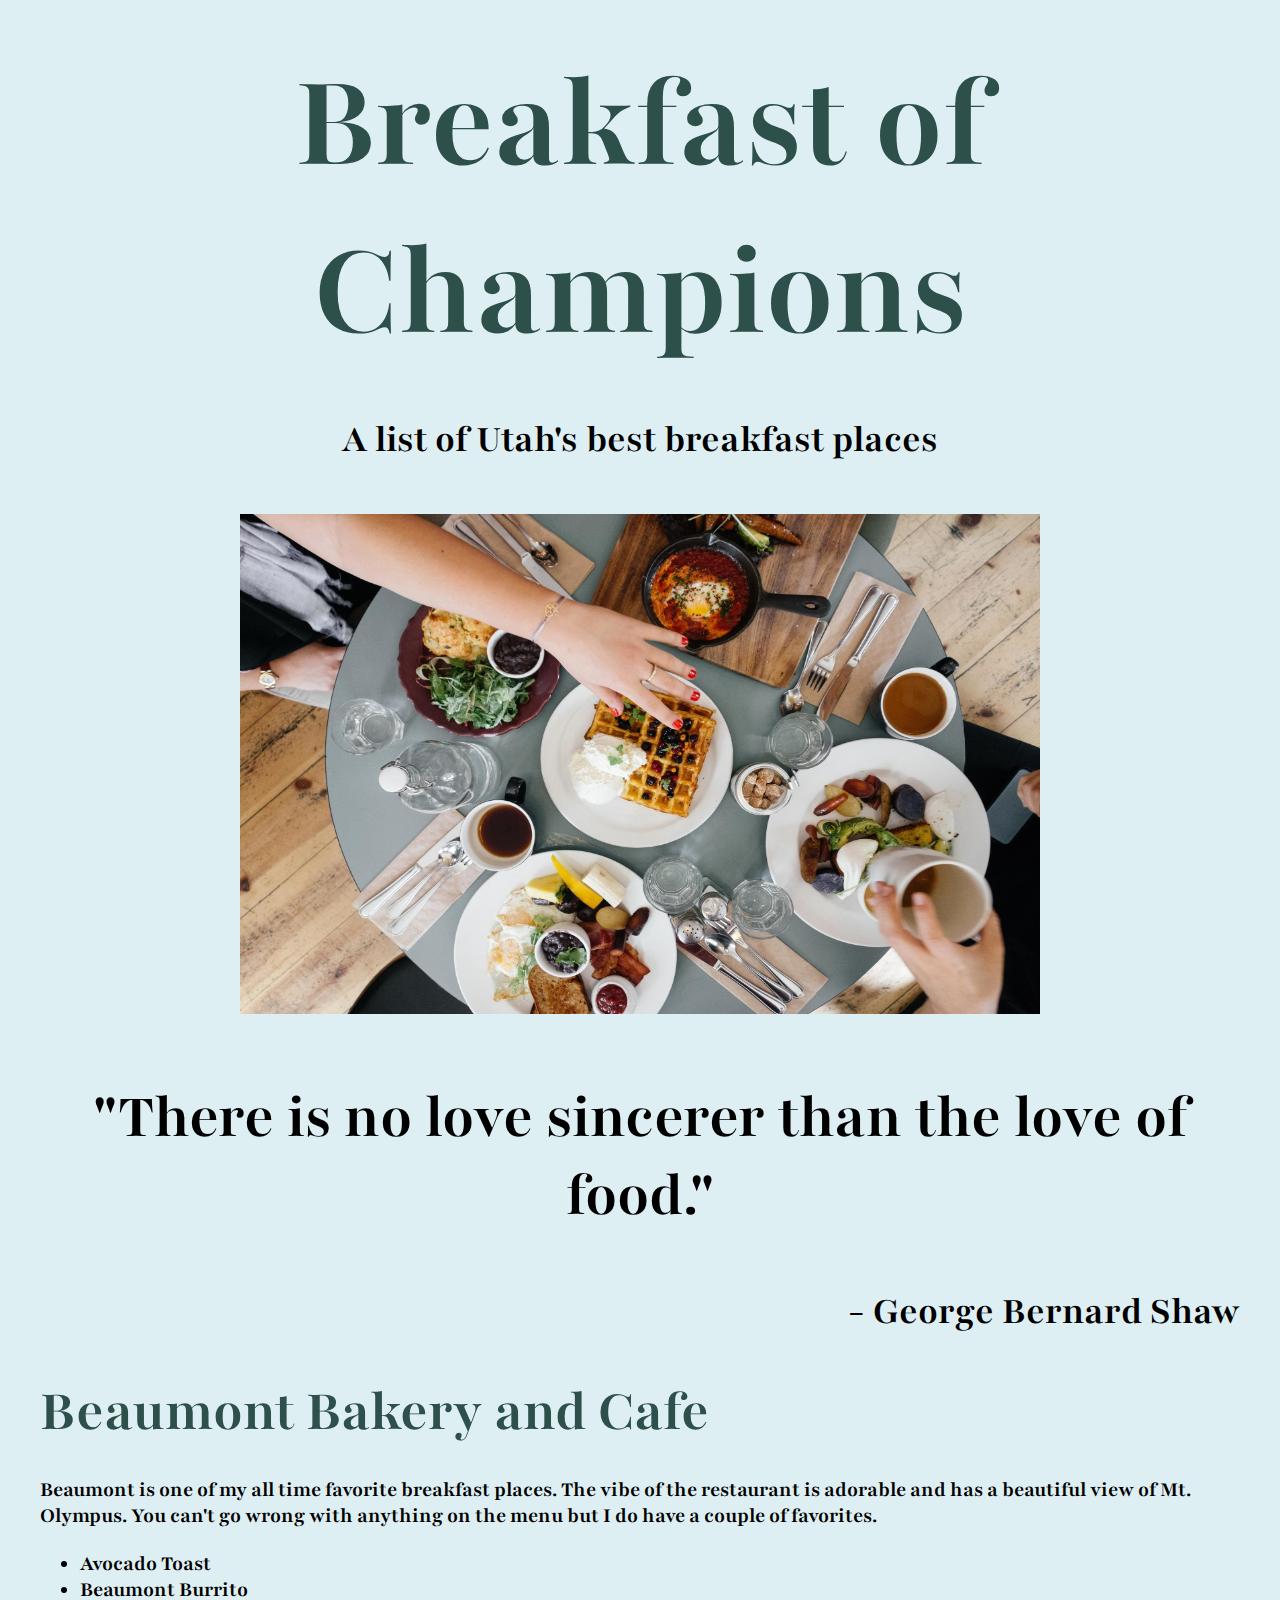
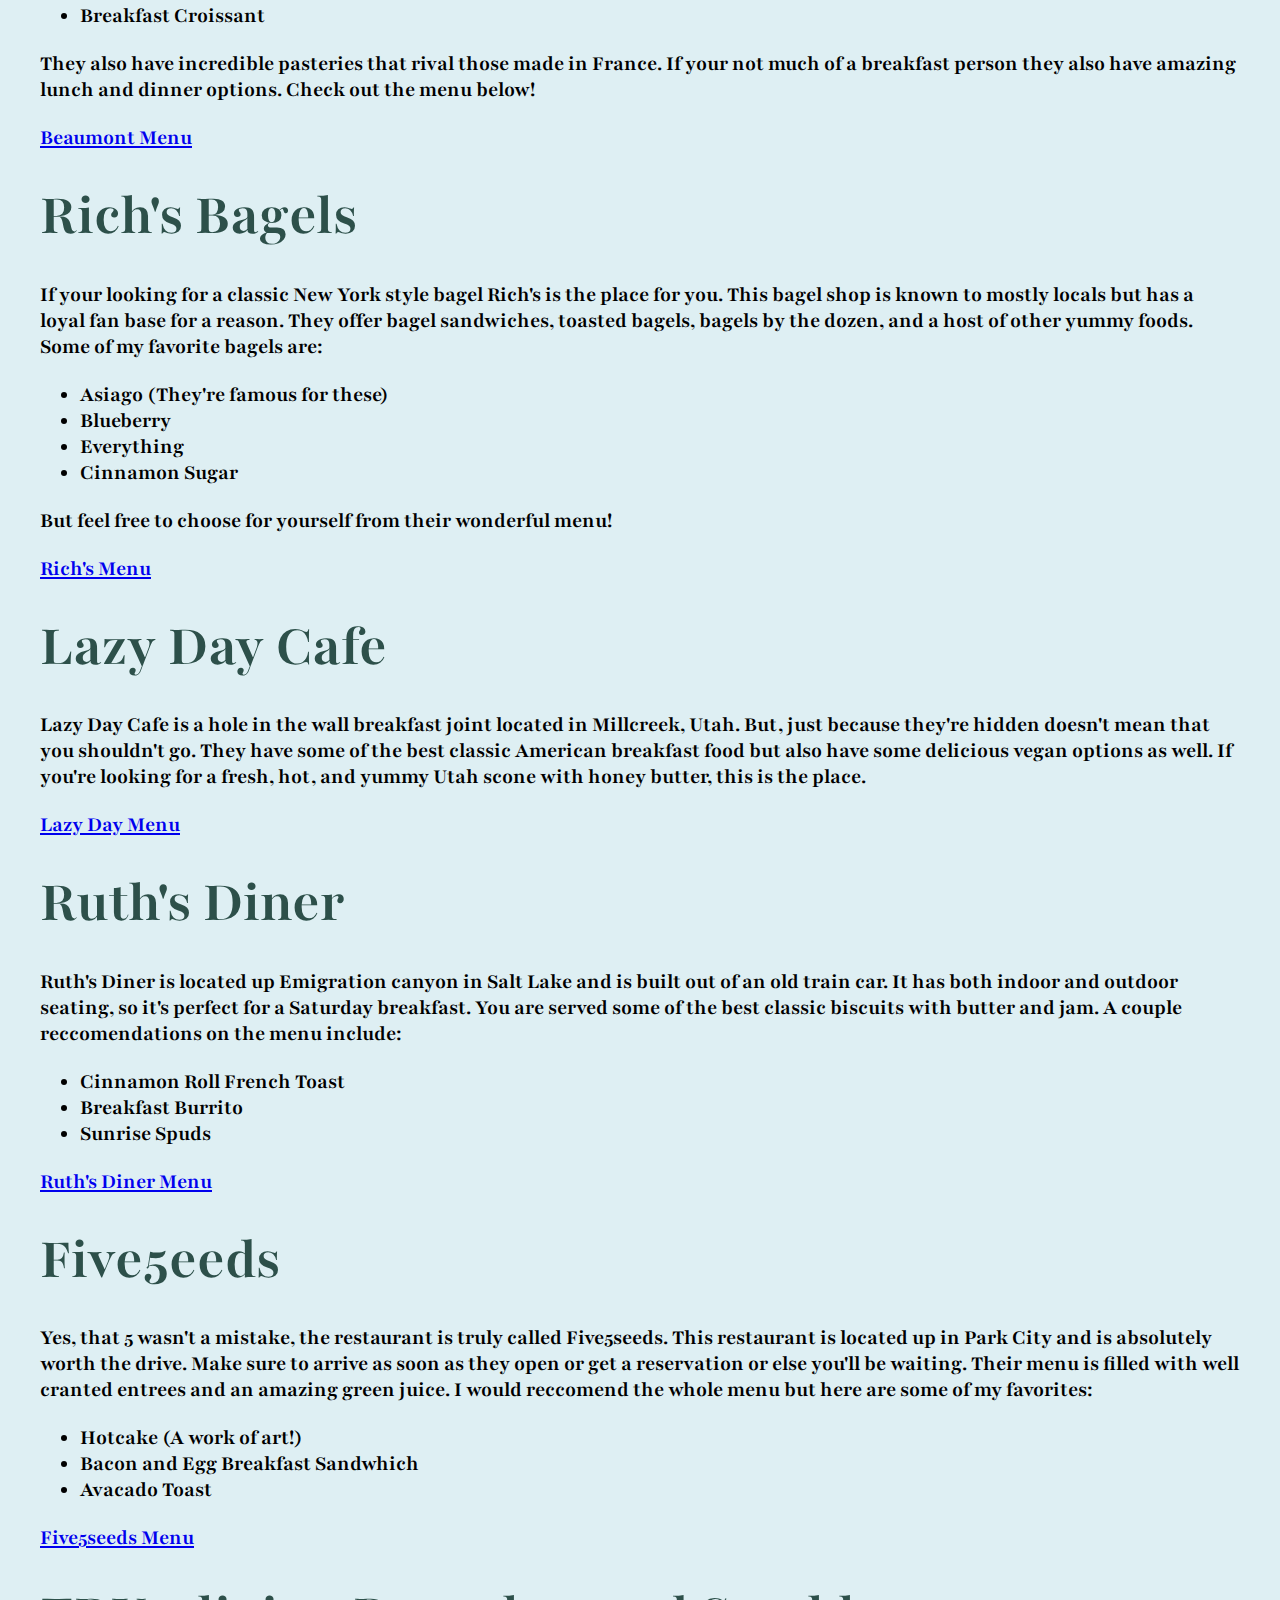
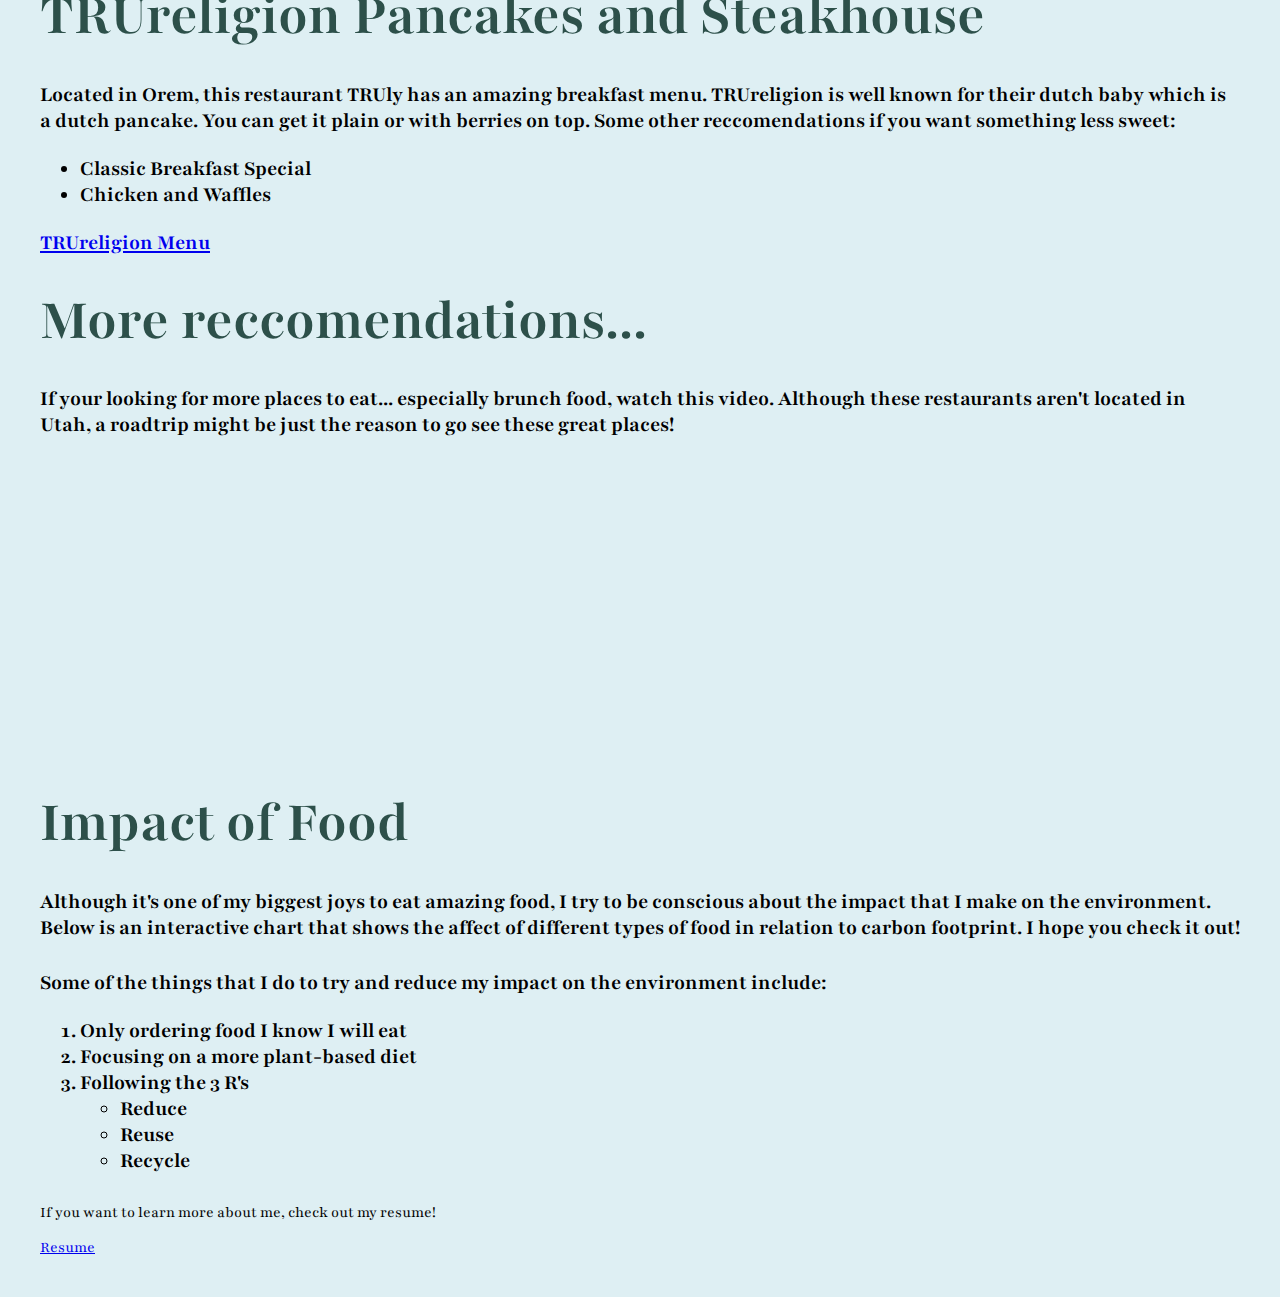
<file: post.html>
<!DOCTYPE html>
<html lang="en">
    <head>
        <meta charset="utf-8" />
        <title>Annie Pinegar Blog</title>
            <link rel="preconnect" href="https://fonts.googleapis.com">
            <link rel="preconnect" href="https://fonts.gstatic.com" crossorigin>
            <link href="https://fonts.googleapis.com/css2?family=Averia+Serif+Libre:ital,wght@0,300;0,400;0,700;1,300;1,400;1,700&family=Playfair:ital,opsz,wght@0,5..1200,300..900;1,5..1200,300..900&display=swap" rel="stylesheet">
            <link href="post.css" rel="stylesheet"/>
                
    </head>
    <body>
    
             <center>           
                    <div class="title">Breakfast of Champions</div>
                        <div class="move-up">
                            <h3>A list of Utah's best breakfast places</h3>
                        </div>
                            <img src="food.jpeg" alt="Yummy Food Here"
                            width="800" height="500" style="margin: 10px;" align="center">
                    <h2>"There is no love sincerer than the love of food." </h2>
            </center>
       
        <h3>
            <div align="right">
                    - George Bernard Shaw
                </div>
        </h3>
    
                   <div class="restaurant">
                       Beaumont Bakery and Cafe
                    </div> 
                        <h4><p>Beaumont is one of my all time favorite breakfast places. The vibe of the restaurant is adorable and has a beautiful view of Mt. Olympus. You can't go wrong with anything on the menu but I do have a couple of favorites. </p>
                        
                        <ul>
                            <li>Avocado Toast</li>
                            <li>Beaumont Burrito</li>
                            <li>Breakfast Croissant</li>
                        </ul>
                        <p>They also have incredible pasteries that rival those made in France. If your not much of a breakfast person they also have amazing lunch and dinner options. Check out the menu below!</p>
                        <a target="_blank" href="https://www.beaumont.cafe/our-meals">Beaumont Menu</a></h4>
                        
                    <div class="restaurant">
                       Rich's Bagels
                    </div> 
                        <h4><p>If your looking for a classic New York style bagel Rich's is the place for you. This bagel shop is known to mostly locals but has a loyal fan base for a reason. They offer bagel sandwiches, toasted bagels, bagels by the dozen, and a host of other yummy foods. Some of my favorite bagels are:</p>
                        
                        <ul>
                            <li>Asiago (They're famous for these)</li>
                            <li>Blueberry</li>
                            <li>Everything</li>
                            <li>Cinnamon Sugar</li>
                        </ul>
                        <p>But feel free to choose for yourself from their wonderful menu!</p>
                        <a target="_blank" href="https://richsbagels.com/menu/">Rich's Menu</a></h4>
                        
                    <div class="restaurant">
                        Lazy Day Cafe
                    </div> 
                        <h4><p>Lazy Day Cafe is a hole in the wall breakfast joint located in Millcreek, Utah. But, just because they're hidden doesn't mean that you shouldn't go. They have some of the best classic American breakfast food but also have some delicious vegan options as well. If you're looking for a fresh, hot, and yummy Utah scone with honey butter, this is the place.</p>
                        
                        <a target="_blank" href="https://www.lazydaycafe.net">Lazy Day Menu</a></h4>
        
                    <div class="restaurant">
                       Ruth's Diner
                    </div> 
                        <h4><p>Ruth's Diner is located up Emigration canyon in Salt Lake and is built out of an old train car. It has both indoor and outdoor seating, so it's perfect for a Saturday breakfast. You are served some of the best classic biscuits with butter and jam. A couple reccomendations on the menu include:</p>
                        
                        <ul>
                            <li>Cinnamon Roll French Toast</li>
                            <li>Breakfast Burrito</li>
                            <li>Sunrise Spuds</li>
                        </ul>
        
                        <a target="_blank" href="https://ruthsdiner.com/wp-content/uploads/2023/02/Day-2-25-23.pdf">Ruth's Diner Menu</a></h4>
        
                    <div class="restaurant">
                       Five5eeds
                    </div> 
                        <h4><p>Yes, that 5 wasn't a mistake, the restaurant is truly called Five5seeds. This restaurant is located up in Park City and is absolutely worth the drive. Make sure to arrive as soon as they open or get a reservation or else you'll be waiting. Their menu is filled with well cranted entrees and an amazing green juice. I would reccomend the whole menu but here are some of my favorites:</p>
                        
                        <ul>
                            <li>Hotcake (A work of art!)</li>
                            <li>Bacon and Egg Breakfast Sandwhich</li>
                            <li>Avacado Toast</li>
                        </ul>
        
                        <a target="_blank" href="https://www.five5eeds.com/menu#breakfast">Five5seeds Menu</a></h4>
        
                    <div class="restaurant">
                       TRUreligion Pancakes and Steakhouse
                    </div> 
                        <h4><p>Located in Orem, this restaurant TRUly has an amazing breakfast menu. TRUreligion is well known for their dutch baby which is a dutch pancake. You can get it plain or with berries on top. Some other reccomendations if you want something less sweet:</p>
                        
                        <ul>
                            <li>Classic Breakfast Special</li>
                            <li>Chicken and Waffles</li>
                        </ul>
        
                            <a target="_blank" href="https://trureligionpancakeandsteakhouse.com/our-menu/">TRUreligion Menu</a></h4>
        
                        <div class="restaurant">
                       More reccomendations...
                    </div>
                        <h4><p>If your looking for more places to eat... especially brunch food, watch this video. Although these restaurants aren't located in Utah, a roadtrip might be just the reason to go see these great places!</p></h4>
                        <iframe width="560" height="315" src="https://www.youtube.com/embed/yyv2gOHMGEc?si=KQgQYiql-RobZa5h" title="YouTube video player" frameborder="0" allow="accelerometer; autoplay; clipboard-write; encrypted-media; gyroscope; picture-in-picture; web-share" referrerpolicy="strict-origin-when-cross-origin" allowfullscreen></iframe>
                        
                        <div class="restaurant">
                       Impact of Food
                    </div> 
                        <h4><p>Although it's one of my biggest joys to eat amazing food, I try to be conscious about the impact that I make on the environment. Below is an interactive chart that shows the affect of different types of food in relation to carbon footprint. I hope you check it out!</p></h4>
        
                        <h4><p>Some of the things that I do to try and reduce my impact on the environment include:</p>
        
                            <ol>
                                <li>Only ordering food I know I will eat</li>
                                <li>Focusing on a more plant-based diet</li>
                                <li>Following the 3 R's
                                    <ul>
                                        <li>Reduce</li>
                                        <li>Reuse</li>
                                        <li>Recycle</li>
                                    </ul>
                            </ol>
                            </h4>
                        
        <div class='tableauPlaceholder' id='viz1713224712039' style='position: relative'><noscript><a href='#'><img alt='Viz ' src='https:&#47;&#47;public.tableau.com&#47;static&#47;images&#47;Ca&#47;CarbonFootprintofFood&#47;Viz&#47;1_rss.png' style='border: none' /></a></noscript><object class='tableauViz'  style='display:none;'><param name='host_url' value='https%3A%2F%2Fpublic.tableau.com%2F' /> <param name='embed_code_version' value='3' /> <param name='site_root' value='' /><param name='name' value='CarbonFootprintofFood&#47;Viz' /><param name='tabs' value='no' /><param name='toolbar' value='yes' /><param name='static_image' value='https:&#47;&#47;public.tableau.com&#47;static&#47;images&#47;Ca&#47;CarbonFootprintofFood&#47;Viz&#47;1.png' /> <param name='animate_transition' value='yes' /><param name='display_static_image' value='yes' /><param name='display_spinner' value='yes' /><param name='display_overlay' value='yes' /><param name='display_count' value='yes' /><param name='language' value='en-US' /></object></div>                <script type='text/javascript'>                    var divElement = document.getElementById('viz1713224712039');                    var vizElement = divElement.getElementsByTagName('object')[0];                    vizElement.style.width='1200px';vizElement.style.height='877px';                    var scriptElement = document.createElement('script');                    scriptElement.src = 'https://public.tableau.com/javascripts/api/viz_v1.js';                    vizElement.parentNode.insertBefore(scriptElement, vizElement);                </script>
                        
                        
                        <p>If you want to learn more about me, check out my resume!</p>
                        <a target="_blank" href="about.html">Resume</a>
                        
                        
    </body>
</html>
</file>
<file: post.css>
body{
  font-family: "Playfair", serif;
  font-optical-sizing: auto;
  font-weight: <weight>;
  font-style: normal;
  font-variation-settings:
    "wdth" 100;   
}
body{
    padding: 2rem;
    background-color: #DEEFF3
}

h1{
    font-size: 140px;
    text-align: center;
    font-weight: bold;
}

h2{
    font-size: 65px;
}

h3{
    font-size: 40px;
}

h4{
    font-size: 22px;
}

.restaurant{
    font-size: 60px;
    font-weight: bold;
    color: #2D504A;
}

.title{
    font-size: 140px;
    text-align: center;
    font-weight: bold;
    color: #2D504A;
}
.move-up {
    position: relative; /
    top: -5px; /
</file>
